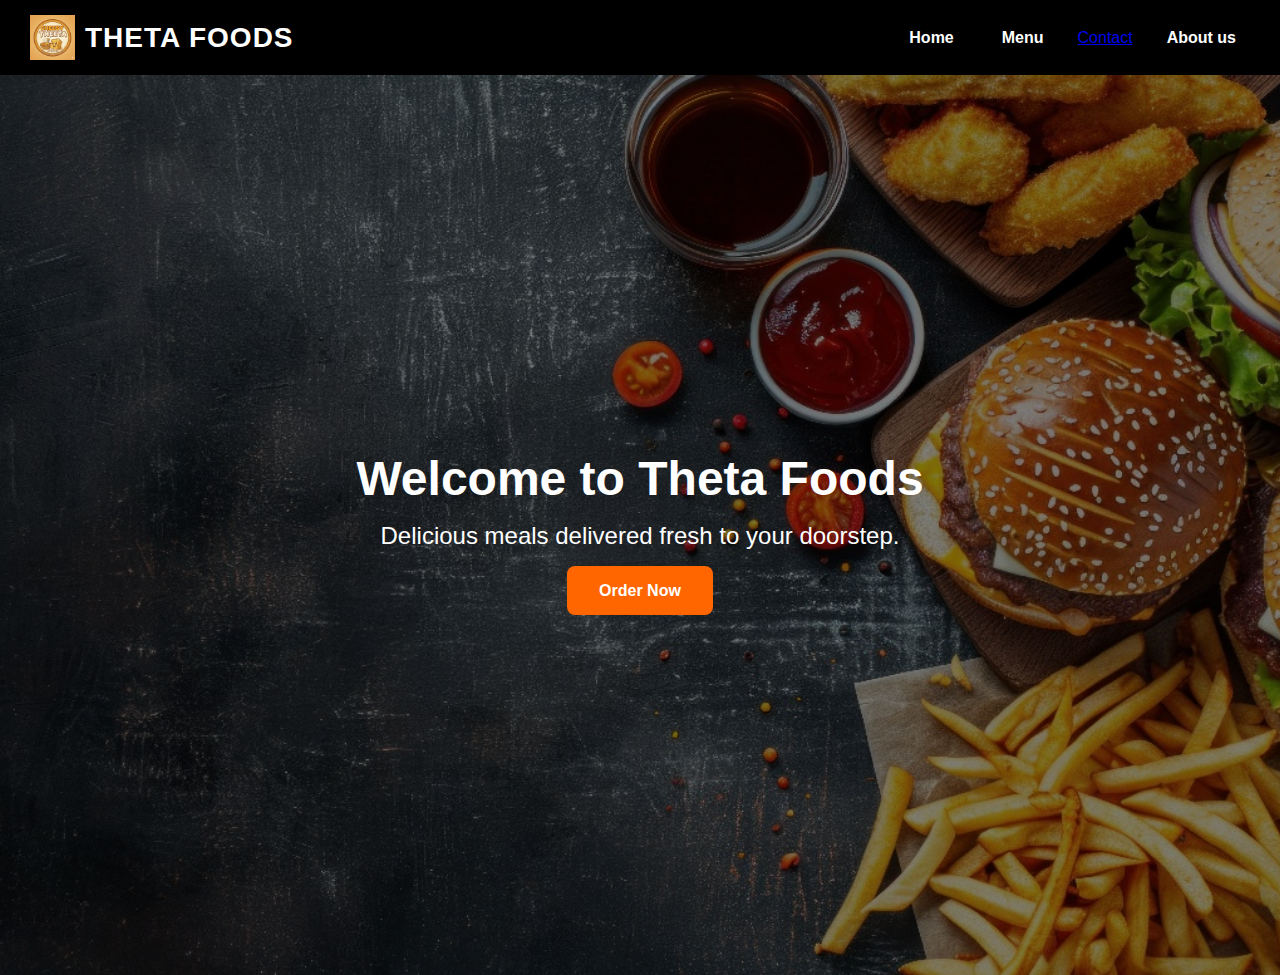
<file: index.html>
<!DOCTYPE html>
<html lang="en">
<head>
    <meta charset="UTF-8">
    <meta name="viewport" content="width=device-width, initial-scale=1.0">
    <title>Theta Foods</title>
    <link rel="stylesheet" href="style.css">
</head>
<body>

<header class="header">
    <div class="logo">
        <img src="images/theta-logo.gif" alt="Theta Foods Logo" class="logo-img">
        THETA FOODS
    </div>

    <nav class="nav">
        <ul>
            <li><a href="index.html" class="nav-btn">Home</a></li>
            <li><a href="menu.html" class="nav-btn">Menu</a></li>
            <li><a href="contactpage.html">Contact</a></li>
            <li><a href="aboutus.html" class="nav-btn">About us</a></li>
        </ul>
    </nav>
</header>

<section class="hero">
    <div class="hero-content">
        <h1>Welcome to Theta Foods</h1>
        <p>Delicious meals delivered fresh to your doorstep.</p>
        <a href="menu.html" class="btn">Order Now</a>
    </div>
</section>

</body>
</html>
</file>
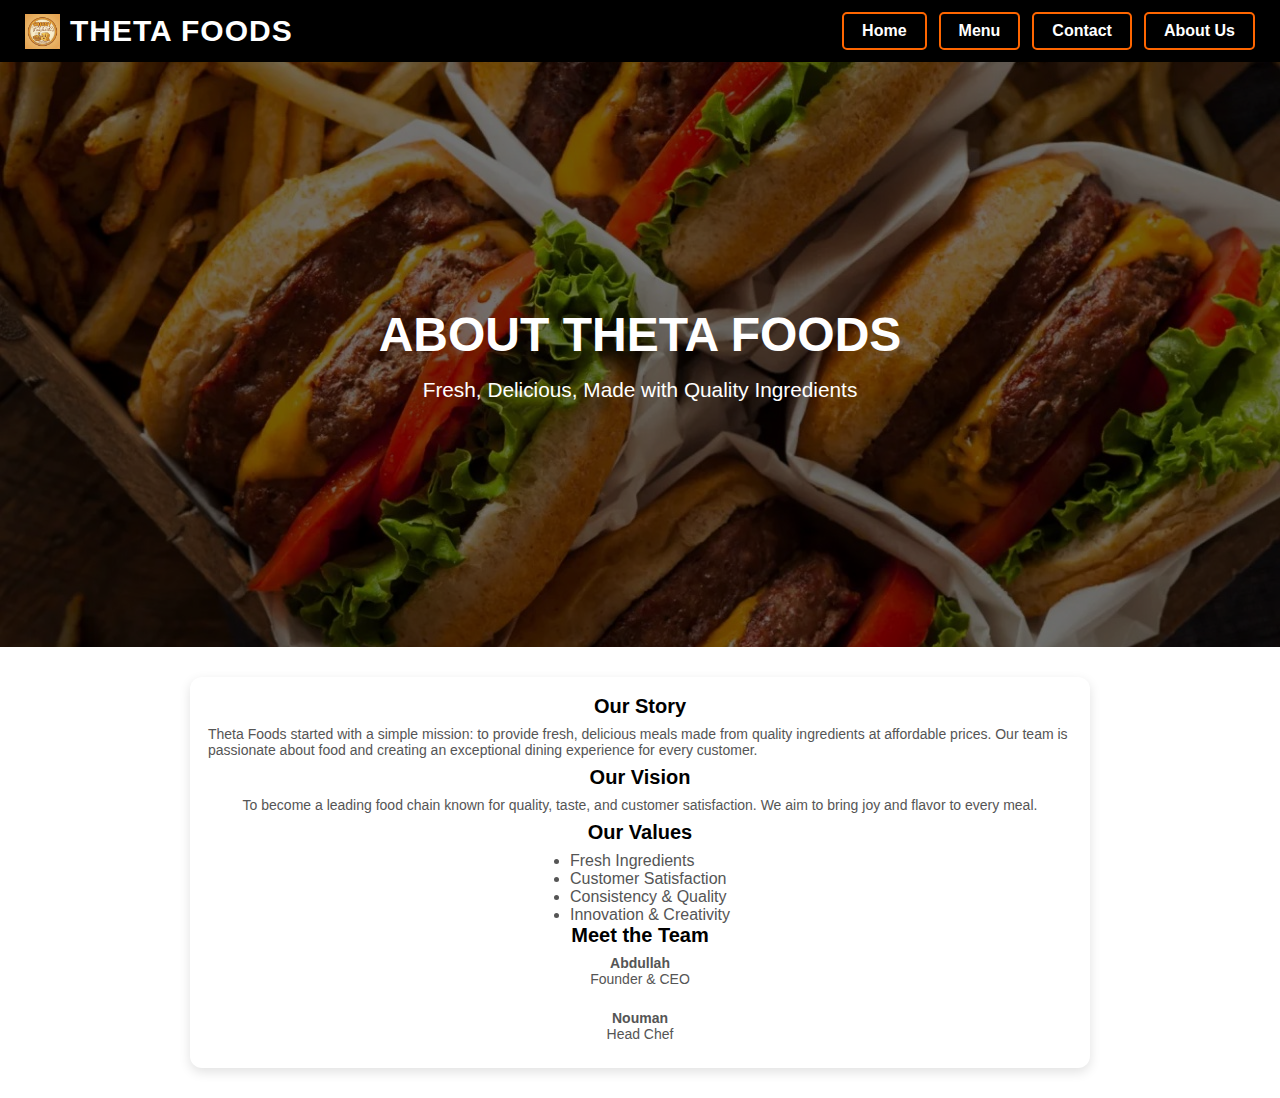
<file: aboutus.html>
<!DOCTYPE html>
<html lang="en">
<head>
    <meta charset="UTF-8">
    <meta name="viewport" content="width=device-width, initial-scale=1.0">
    <title>Theta Foods — About Us</title>
    <link rel="stylesheet" href="menu.style.css">
</head>
<body>

<header class="header">
   <div class="logo">
        <img src="images/theta-logo.gif" alt="Theta Foods Logo" class="logo-img">
        THETA FOODS
    </div>
    <nav>
        <ul>
            <li><a href="index.html" class="nav-btn">Home</a></li>
            <li><a href="menu.html" class="nav-btn">Menu</a></li>
              <li><a href="contactpage.html" class="nav-btn active">Contact</a></li>
            <li><a href="aboutus.html" class="nav-btn active">About Us</a></li>
        </ul>
    </nav>
</header>

<section class="hero">
    <div class="hero-content">
        <h1>About Theta Foods</h1>
        <p>Fresh, Delicious, Made with Quality Ingredients</p>
    </div>
</section>

<main class="menu-grid" style="grid-template-columns: 1fr; max-width: 900px; margin: 30px auto;">
    <div class="menu-item" style="text-align: left;">
        <h3>Our Story</h3>
        <p>
            Theta Foods started with a simple mission: to provide fresh, delicious meals made from quality ingredients at affordable prices. 
            Our team is passionate about food and creating an exceptional dining experience for every customer.
        </p>

        <h3>Our Vision</h3>
        <p>
            To become a leading food chain known for quality, taste, and customer satisfaction. We aim to bring joy and flavor to every meal.
        </p>

        <h3>Our Values</h3>
        <ul style="margin-left: 20px; color: #555;">
            <li>Fresh Ingredients</li>
            <li>Customer Satisfaction</li>
            <li>Consistency & Quality</li>
            <li>Innovation & Creativity</li>
        </ul>

        <h3>Meet the Team</h3>
        <div style="display: flex; gap: 15px; flex-wrap: wrap;">
            <div style="flex: 1 1 150px; text-align: center;">
                <p><strong>Abdullah</strong><br>Founder & CEO</p>
            </div>
            <div style="flex: 1 1 150px; text-align: center;">
                <p><strong>Nouman</strong><br>Head Chef</p>
            </div>
        </div>
    </div>
</main>

</body>
</html>
</file>
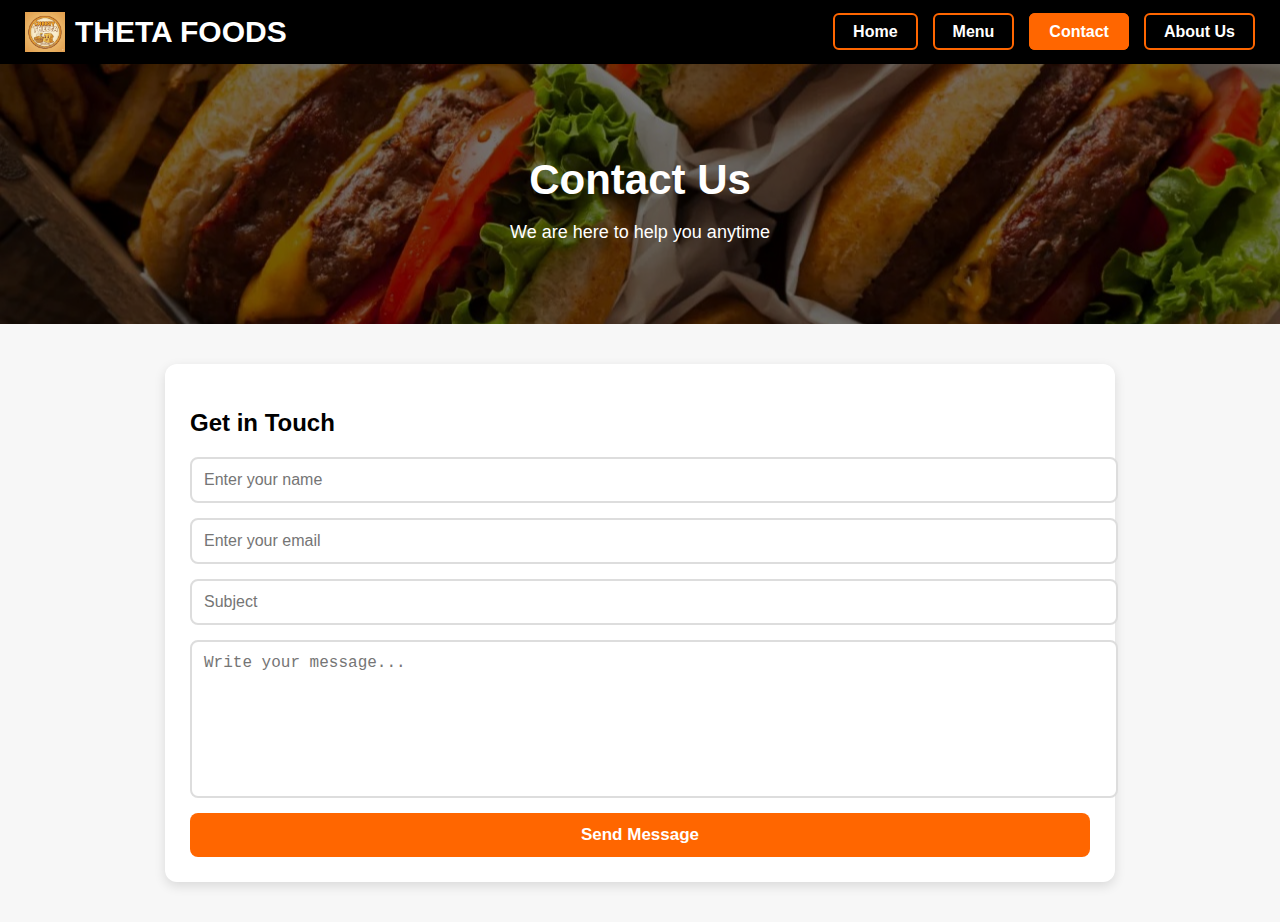
<file: contactpage.html>
<!DOCTYPE html>
<html lang="en">
<head>
    <meta charset="UTF-8">
    <meta name="viewport" content="width=device-width, initial-scale=1.0">
    <title>Theta Foods — Contact Us</title>
    <link rel="stylesheet" href="contactpage.css">
</head>
<body>

<header class="header">
    <div class="logo">
        <img src="images/theta-logo.gif" class="logo-img" alt="Logo">
        THETA FOODS
    </div>
    <nav>
        <ul>
            <li><a href="index.html" class="nav-btn">Home</a></li>
            <li><a href="menu.html" class="nav-btn">Menu</a></li>
            <li><a href="contactpage.html" class="nav-btn active">Contact</a></li>
            <li><a href="aboutus.html" class="nav-btn">About Us</a></li>
        </ul>
    </nav>
</header>

<section class="hero">
    <div class="hero-content">
        <h1>Contact Us</h1>
        <p>We are here to help you anytime</p>
    </div>
</section>

<div class="contact-container">
    <h2>Get in Touch</h2>

    <form id="contactForm">
        <input type="text" placeholder="Enter your name" required>
        <input type="email" placeholder="Enter your email" required>
        <input type="text" placeholder="Subject" required>
        <textarea placeholder="Write your message..." required></textarea>
        <button type="submit">Send Message</button>
    </form>

    <div class="success-message" id="successMessage">
        Thank you! Your message has been successfully submitted. We will get back to you soon.
    </div>
</div>

<script>
    const form = document.getElementById('contactForm');
    const successMessage = document.getElementById('successMessage');

    form.addEventListener('submit', function(e) {
        e.preventDefault();
        successMessage.style.display = 'block';
        form.reset();
        setTimeout(() => {
            successMessage.style.display = 'none';
        }, 5000);
    });
</script>

</body>
</html>
</file>
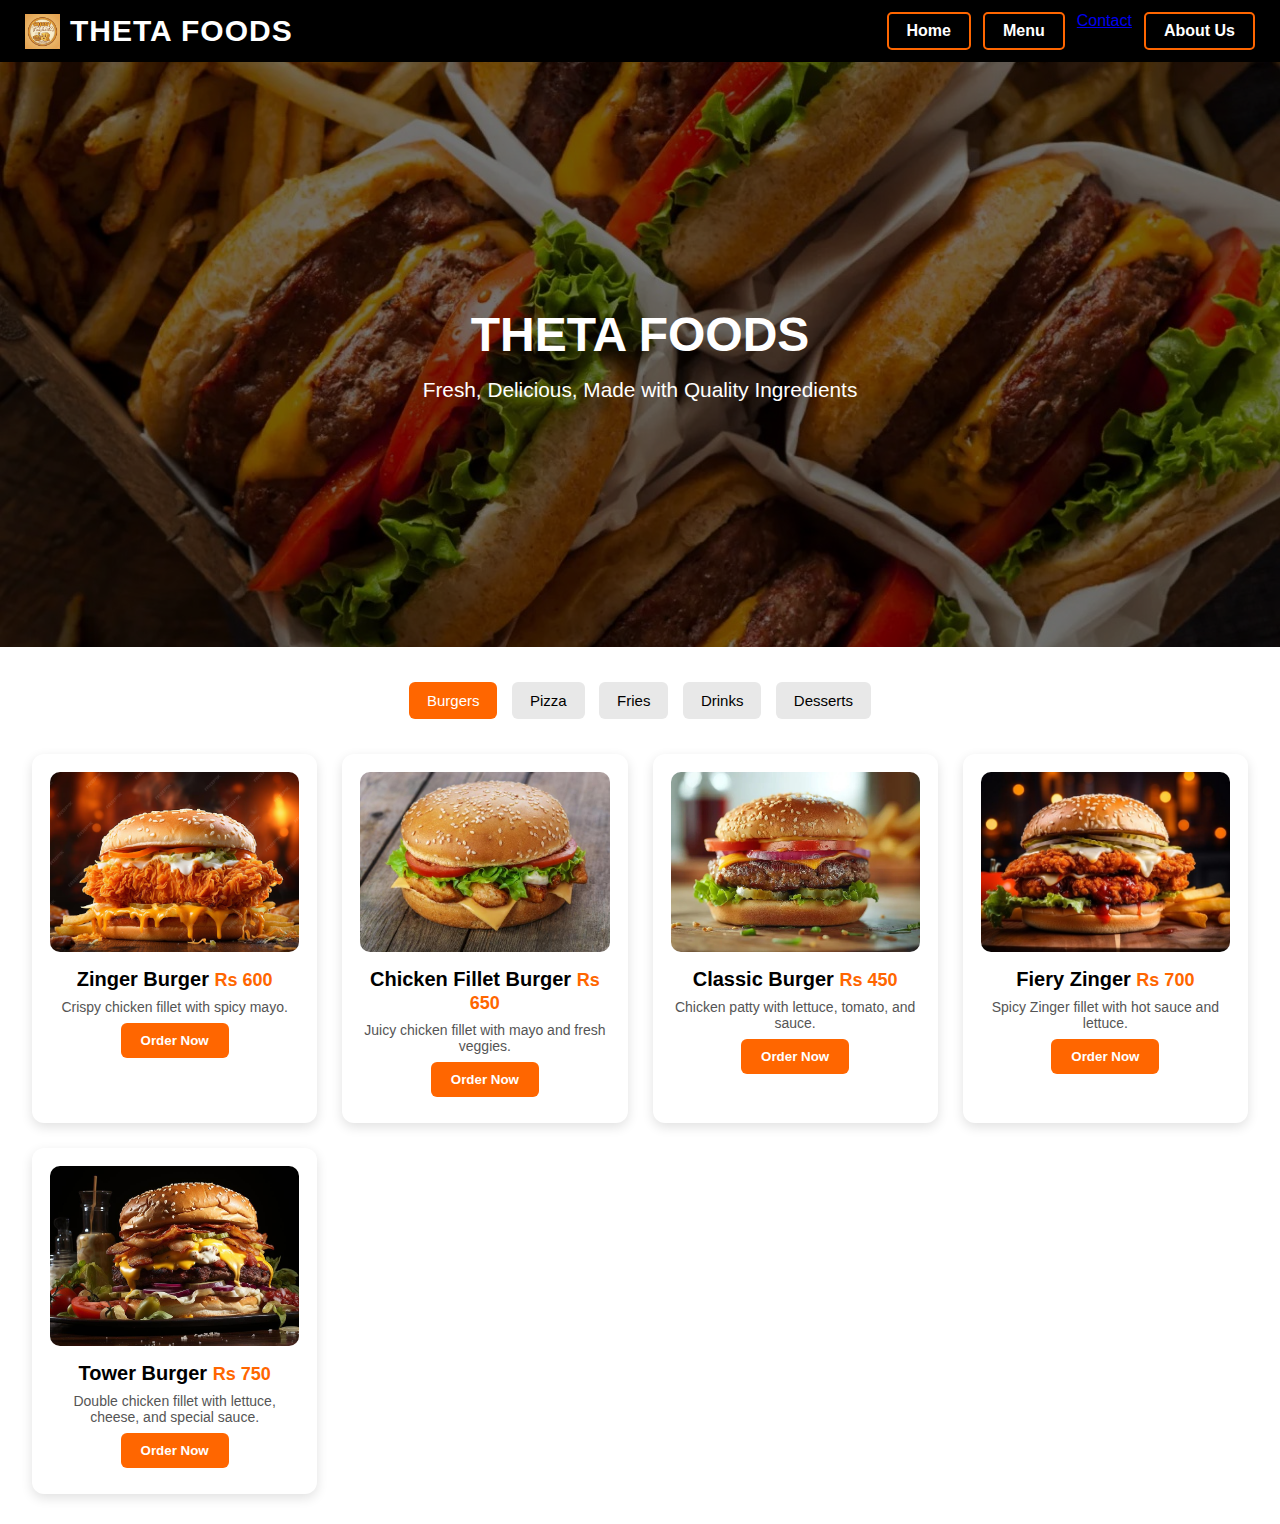
<file: menu.html>
<!DOCTYPE html>
<html lang="en">
<head>
    <meta charset="UTF-8">
    <meta name="viewport" content="width=device-width, initial-scale=1.0">
    <title>Theta Foods — Menu</title>
    <link rel="stylesheet" href="menu.style.css">
    <style>
        .order-msg {
            color: green;
            font-weight: bold;
            margin-top: 8px;
        }
    </style>
</head>
<body>

<header class="header">
   <div class="logo">
        <img src="images/theta-logo.gif" alt="Theta Foods Logo" class="logo-img">
        THETA FOODS
    </div>
    <nav>
        <ul>
            <li><a href="index.html" class="nav-btn">Home</a></li>
            <li><a href="menu.html" class="nav-btn">Menu</a></li>
            <li><a href="contactpage.html">Contact</a></li>
            <li><a href="aboutus.html" class="nav-btn">About Us</a></li>
        </ul>
    </nav>
</header>

<section class="hero">
    <div class="hero-content">
        <h1>THETA FOODS</h1>
        <p>Fresh, Delicious, Made with Quality Ingredients</p>
    </div>
</section>

<section id="categories">
    <button class="btn active" data-cat="burgers">Burgers</button>
    <button class="btn" data-cat="pizza">Pizza</button>
    <button class="btn" data-cat="fries">Fries</button>
    <button class="btn" data-cat="drinks">Drinks</button>
    <button class="btn" data-cat="desserts">Desserts</button>
</section>

<main class="menu-grid">

    <div class="menu-item" data-cat="burgers">
        <img src="images/zinger.jpg" alt="Zinger Burger">
        <h3>Zinger Burger <span class="price">Rs 600</span></h3>
        <p>Crispy chicken fillet with spicy mayo.</p>
        <button class="order-btn">Order Now</button>
    </div>
    <div class="menu-item" data-cat="burgers">
        <img src="images/chicken_fillet.jpg" alt="Chicken Fillet Burger">
        <h3>Chicken Fillet Burger <span class="price">Rs 650</span></h3>
        <p>Juicy chicken fillet with mayo and fresh veggies.</p>
        <button class="order-btn">Order Now</button>
    </div>
    <div class="menu-item" data-cat="burgers">
        <img src="images/classic_burger.jpg" alt="Classic Burger">
        <h3>Classic Burger <span class="price">Rs 450</span></h3>
        <p>Chicken patty with lettuce, tomato, and sauce.</p>
        <button class="order-btn">Order Now</button>
    </div>
    <div class="menu-item" data-cat="burgers">
        <img src="images/fiery_zinger.jpg" alt="Fiery Zinger">
        <h3>Fiery Zinger <span class="price">Rs 700</span></h3>
        <p>Spicy Zinger fillet with hot sauce and lettuce.</p>
        <button class="order-btn">Order Now</button>
    </div>
    <div class="menu-item" data-cat="burgers">
        <img src="images/tower_burger.jpg" alt="Tower Burger">
        <h3>Tower Burger <span class="price">Rs 750</span></h3>
        <p>Double chicken fillet with lettuce, cheese, and special sauce.</p>
        <button class="order-btn">Order Now</button>
    </div>

    <div class="menu-item" data-cat="pizza">
        <img src="images/pepper_bbq_chicken.jpg" alt="Pepper BBQ Chicken">
        <h3>Pepper BBQ Chicken <span class="price">Rs 950</span></h3>
        <p>Spicy grilled chicken with BBQ sauce and mozzarella.</p>
        <button class="order-btn">Order Now</button>
    </div>
    <div class="menu-item" data-cat="pizza">
        <img src="images/chicken_tikka.jpg" alt="Chicken Tikka">
        <h3>Chicken Tikka <span class="price">Rs 950</span></h3>
        <p>Spiced chicken tikka chunks with mozzarella cheese.</p>
        <button class="order-btn">Order Now</button>
    </div>
    <div class="menu-item" data-cat="pizza">
        <img src="images/farmhouse.jpg" alt="Farmhouse">
        <h3>Farmhouse <span class="price">Rs 900</span></h3>
        <p>Onion, capsicum, tomato, and mushroom topping.</p>
        <button class="order-btn">Order Now</button>
    </div>
    <div class="menu-item" data-cat="pizza">
        <img src="images/mexican_green_wave.jpg" alt="Mexican Green Wave">
        <h3>Mexican Green Wave <span class="price">Rs 950</span></h3>
        <p>Jalapenos, capsicum, onions with Mexican spices.</p>
        <button class="order-btn">Order Now</button>
    </div>
    <div class="menu-item" data-cat="pizza">
        <img src="images/veggie_supreme.jpg" alt="Veggie Supreme">
        <h3>Veggie Supreme <span class="price">Rs 850</span></h3>
        <p>Capsicum, onion, tomato, mushrooms with extra cheese.</p>
        <button class="order-btn">Order Now</button>
    </div>

    <div class="menu-item" data-cat="fries">
        <img src="images/fries.jpg" alt="French Fries">
        <h3>French Fries <span class="price">Rs 200</span></h3>
        <p>Golden and crispy potato fries.</p>
        <button class="order-btn">Order Now</button>
    </div>
    <div class="menu-item" data-cat="fries">
        <img src="images/cheesy_fries.jpg" alt="Cheesy Fries">
        <h3>Cheesy Fries <span class="price">Rs 250</span></h3>
        <p>Fries topped with melted cheese.</p>
        <button class="order-btn">Order Now</button>
    </div>
    <div class="menu-item" data-cat="fries">
        <img src="images/spicy_wedges.jpg" alt="Spicy Wedges">
        <h3>Spicy Wedges <span class="price">Rs 220</span></h3>
        <p>Potato wedges with spicy seasoning.</p>
        <button class="order-btn">Order Now</button>
    </div>
    <div class="menu-item" data-cat="fries">
        <img src="images/curly_fries.jpg" alt="Curly Fries">
        <h3>Curly Fries <span class="price">Rs 230</span></h3>
        <p>Seasoned spiral fries, crispy and golden.</p>
        <button class="order-btn">Order Now</button>
    </div>
    <div class="menu-item" data-cat="fries">
        <img src="images/baked_fries.jpg" alt="Baked Fries">
        <h3>Baked Fries <span class="price">Rs 210</span></h3>
        <p>Healthy baked potato fries with herbs.</p>
        <button class="order-btn">Order Now</button>
    </div>

    <div class="menu-item" data-cat="drinks">
        <img src="images/pepsi.jpg" alt="Pepsi">
        <h3>Pepsi <span class="price">Rs 120</span></h3>
        <p>Chilled and refreshing beverage.</p>
        <button class="order-btn">Order Now</button>
    </div>
    <div class="menu-item" data-cat="drinks">
        <img src="images/7up.jpg" alt="7Up">
        <h3>7Up <span class="price">Rs 120</span></h3>
        <p>Refreshing lemon-lime soft drink.</p>
        <button class="order-btn">Order Now</button>
    </div>
    <div class="menu-item" data-cat="drinks">
        <img src="images/mirinda.jpg" alt="Mirinda">
        <h3>Mirinda <span class="price">Rs 120</span></h3>
        <p>Orange-flavored soft drink.</p>
        <button class="order-btn">Order Now</button>
    </div>
    <div class="menu-item" data-cat="drinks">
        <img src="images/mountain_dew.jpg" alt="Mountain Dew">
        <h3>Mountain Dew <span class="price">Rs 120</span></h3>
        <p>Citrus-flavored soft drink.</p>
        <button class="order-btn">Order Now</button>
    </div>
    <div class="menu-item" data-cat="drinks">
        <img src="images/cold_coffee.jpg" alt="Cold Coffee">
        <h3>Cold Coffee <span class="price">Rs 200</span></h3>
        <p>Chilled coffee with milk and ice.</p>
        <button class="order-btn">Order Now</button>
    </div>

    <div class="menu-item" data-cat="desserts">
        <img src="images/chocolate_sundae.jpg" alt="Chocolate Sundae">
        <h3>Chocolate Sundae <span class="price">Rs 250</span></h3>
        <p>Ice cream with chocolate syrup and toppings.</p>
        <button class="order-btn">Order Now</button>
    </div>
    <div class="menu-item" data-cat="desserts">
        <img src="images/vanilla_icecream.jpg" alt="Vanilla Ice Cream">
        <h3>Vanilla Ice Cream <span class="price">Rs 200</span></h3>
        <p>Creamy vanilla-flavored ice cream.</p>
        <button class="order-btn">Order Now</button>
    </div>
    <div class="menu-item" data-cat="desserts">
        <img src="images/brownie_icecream.jpg" alt="Brownie with Ice Cream">
        <h3>Brownie with Ice Cream <span class="price">Rs 350</span></h3>
        <p>Warm brownie topped with ice cream.</p>
        <button class="order-btn">Order Now</button>
    </div>
    <div class="menu-item" data-cat="desserts">
        <img src="images/hot_fudge_cake.jpg" alt="Hot Fudge Cake">
        <h3>Hot Fudge Cake <span class="price">Rs 400</span></h3>
        <p>Rich chocolate cake with hot fudge sauce.</p>
        <button class="order-btn">Order Now</button>
    </div>
    <div class="menu-item" data-cat="desserts">
        <img src="images/apple_pie.jpg" alt="Apple Pie">
        <h3>Apple Pie <span class="price">Rs 300</span></h3>
        <p>Classic baked apple pie with cinnamon.</p>
        <button class="order-btn">Order Now</button>
    </div>

</main>

<script>
    const orderButtons = document.querySelectorAll('.order-btn');

    orderButtons.forEach(button => {
        button.addEventListener('click', () => {
            const menuItem = button.parentElement;

            let msg = menuItem.querySelector('.order-msg');
            if (!msg) {
                msg = document.createElement('p');
                msg.classList.add('order-msg');
                msg.textContent = "Your order has been placed!";
                menuItem.appendChild(msg);
            }
        });
    });

    const buttons = document.querySelectorAll('#categories .btn');
    const items = document.querySelectorAll('.menu-item');

    buttons.forEach(btn => {
        btn.addEventListener('click', () => {
            buttons.forEach(b => b.classList.remove('active'));
            btn.classList.add('active');
            const cat = btn.getAttribute('data-cat');
            items.forEach(i => {
                i.style.display = (i.dataset.cat === cat) ? 'block' : 'none';
            });
        });
    });

    items.forEach(i => {
        i.style.display = (i.dataset.cat === 'burgers') ? 'block' : 'none';
    });
</script>

</body>
</html>
</file>
<file: style.css>
* {
    margin: 0;
    padding: 0;
    box-sizing: border-box;
    font-family: Arial, sans-serif;
}

.header {
    background-color: black;
    color: white;
    padding: 15px 30px;
    display: flex;
    justify-content: space-between;
    align-items: center;
}

.logo {
    display: flex;
    align-items: center;
    gap: 10px;
    font-size: 28px;
    font-weight: bold;
    letter-spacing: 1px;
}

.logo-img {
    width: 45px;
    height: 45px;
    object-fit: contain;
}

.header .nav ul {
    list-style: none;
    display: flex;
    gap: 20px;
}

.header .nav ul li a.nav-btn {
    color: white;
    text-decoration: none;
    font-weight: bold;
    font-size: 16px;
    padding: 6px 14px;
    border-radius: 6px;
    transition: 0.2s;
}

.header .nav ul li a.nav-btn:hover {
    background-color: #ff6600;
    color: white;
}

.hero {
    height: 100vh;
    background-image: url('images/image.home.jpg');
    background-size: cover;
    background-position: center;
    background-repeat: no-repeat;
    display: flex;
    align-items: center;
    justify-content: center;
    text-align: center;
    color: white;
    position: relative;
}

.hero::before {
    content: "";
    position: absolute;
    top: 0;
    left: 0;
    height: 100%;
    width: 100%;
    background-color: rgba(0, 0, 0, 0.5);
    z-index: 1;
}

.hero-content {
    position: relative;
    z-index: 2;
}

.hero-content h1 {
    font-size: 3rem;
    margin-bottom: 1rem;
}

.hero-content p {
    font-size: 1.5rem;
    margin-bottom: 2rem;
}

.btn {
    padding: 1rem 2rem;
    background-color: #ff6600;
    color: white;
    text-decoration: none;
    font-weight: bold;
    border-radius: 8px;
    transition: 0.3s;
}

.btn:hover {
    background-color: #e65c00;
}
</file>
<file: menu.style.css>
* {
    margin: 0;
    padding: 0;
    box-sizing: border-box;
    font-family: Arial, sans-serif;
}

.header {
    background-color: black;
    color: white;
    padding: 12px 25px;
    display: flex;
    justify-content: space-between;
    align-items: center;
}

.logo {
    font-size: 30px;
    font-weight: bold;
    letter-spacing: 1px;
    display: flex;
    align-items: center;
    gap: 10px;
}

.logo-img {
    height: 35px;   
    width: auto;
}

.header nav ul {
    list-style: none;
    display: flex;
    gap: 12px;
}

.header nav ul li a.nav-btn {
    display: inline-block;
    padding: 8px 18px;
    border: 2px solid #ff6600;
    border-radius: 5px;
    color: white;
    text-decoration: none;
    font-weight: bold;
    transition: all 0.2s;
}

.header nav ul li a.nav-btn:hover {
    background-color: #ff6600;
}

.hero {
    height: 65vh;
    width: 100%;
    background-image: url('images/image.menu.jpg');
    background-size: cover;
    background-position: center;
    display: flex;
    justify-content: center;
    align-items: center;
    position: relative;
    text-align: center;
}

.hero::before {
    content: "";
    position: absolute;
    top: 0;
    left: 0;
    height: 100%;
    width: 100%;
    background-color: rgba(0, 0, 0, 0.55);
    z-index: 1;
}

.hero-content {
    position: relative;
    z-index: 2;
    color: white;
}

.hero-content h1 {
    font-size: 3rem;
    margin-bottom: 1rem;
    text-transform: uppercase;
}

.hero-content p {
    font-size: 1.3rem;
}

#categories {
    text-align: center;
    margin: 30px 0;
}

#categories .btn {
    margin: 5px;
    padding: 10px 18px;
    border: none;
    background-color: #e8e8e8;
    border-radius: 6px;
    cursor: pointer;
    font-size: 15px;
    transition: 0.2s;
}

#categories .btn:hover,
#categories .btn.active {
    background-color: #ff6600;
    color: white;
}

.menu-grid {
    width: 95%;
    margin: 30px auto;
    display: grid;
    grid-template-columns: repeat(auto-fit, minmax(230px, 1fr));
    gap: 25px;
}

.menu-item {
    background: white;
    padding: 18px;
    border-radius: 12px;
    box-shadow: 0 4px 12px rgba(0, 0, 0, 0.12);
    text-align: center;
    transition: transform 0.2s, box-shadow 0.2s;
    display: flex;
    flex-direction: column;
    align-items: center;
}

.menu-item:hover {
    transform: translateY(-5px);
    box-shadow: 0 8px 18px rgba(0, 0, 0, 0.18);
}

.menu-item img {
    width: 100%;
    height: 180px;
    object-fit: cover;
    border-radius: 10px;
    margin-bottom: 12px;
}

.menu-item h3 {
    font-size: 20px;
    font-weight: bold;
    margin-bottom: 8px;
}

.menu-item p {
    font-size: 14px;
    margin-bottom: 8px;
    color: #555;
}

.menu-item .price {
    color: #ff6600;
    font-size: 18px;
    font-weight: bold;
    margin-bottom: 10px;
}

.order-btn {
    padding: 10px 20px;
    background-color: #ff6600;
    color: white;
    border-radius: 6px;
    border: none;
    cursor: pointer;
    font-weight: bold;
    transition: 0.2s;
    margin-bottom: 8px;
}

.order-btn:hover {
    background-color: #e65c00;
}

.order-msg {
    font-size: 14px;
    font-weight: bold;
    color: #28a745;
    margin-top: 5px;
    text-align: center;
}
</file>
<file: contactpage.css>
body {
    margin: 0;
    font-family: Arial, sans-serif;
    background: #f7f7f7;
}

.header {
    display: flex;
    justify-content: space-between;
    align-items: center;
    background-color: black;
    padding: 12px 25px;
    color: white;
}

.logo {
    display: flex;
    align-items: center;
    font-size: 30px;
    font-weight: bold;
    gap: 10px;
}

.logo-img {
    width: 40px;
    height: auto;
}

nav ul {
    list-style: none;
    display: flex;
    gap: 15px;
    padding: 0;
    margin: 0;
}

nav ul li a {
    padding: 8px 18px;
    border: 2px solid #ff6600;
    border-radius: 6px;
    text-decoration: none;
    font-weight: bold;
    color: white;
    transition: 0.3s;
}

nav ul li a:hover,
nav ul li a.active {
    background-color: #ff6600;
}

.hero {
    height: 260px;
    background: url("images/image.menu.jpg") center/cover no-repeat;
    position: relative;
    display: flex;
    justify-content: center;
    align-items: center;
    text-align: center;
}

.hero::before {
    content: "";
    position: absolute;
    inset: 0;
    background: rgba(0,0,0,0.55);
}

.hero-content {
    position: relative;
    color: white;
}

.hero-content h1 {
    font-size: 42px;
    margin-bottom: 10px;
}

.hero-content p {
    font-size: 18px;
}

.contact-container {
    width: 90%;
    max-width: 900px;
    margin: 40px auto;
    background: white;
    padding: 25px;
    border-radius: 12px;
    box-shadow: 0 4px 12px rgba(0,0,0,0.12);
}

.contact-container h2 {
    font-size: 24px;
    margin-bottom: 20px;
}

form {
    display: flex;
    flex-direction: column;
    gap: 15px;
}

input,
textarea {
    width: 100%;
    padding: 12px;
    border: 2px solid #ddd;
    border-radius: 8px;
    font-size: 16px;
}

textarea {
    height: 130px;
    resize: none;
}

button {
    background-color: #ff6600;
    color: white;
    padding: 12px 20px;
    font-size: 17px;
    border: none;
    border-radius: 8px;
    cursor: pointer;
    font-weight: bold;
    transition: 0.3s;
}

button:hover {
    background-color: #e65c00;
}

.success-message {
    display: none;
    margin-top: 20px;
    color: white;
    background-color: #28a745;
    padding: 12px;
    border-radius: 8px;
    font-size: 16px;
    text-align: center;
    box-shadow: 0 2px 8px rgba(0,0,0,0.1);
}
</file>
